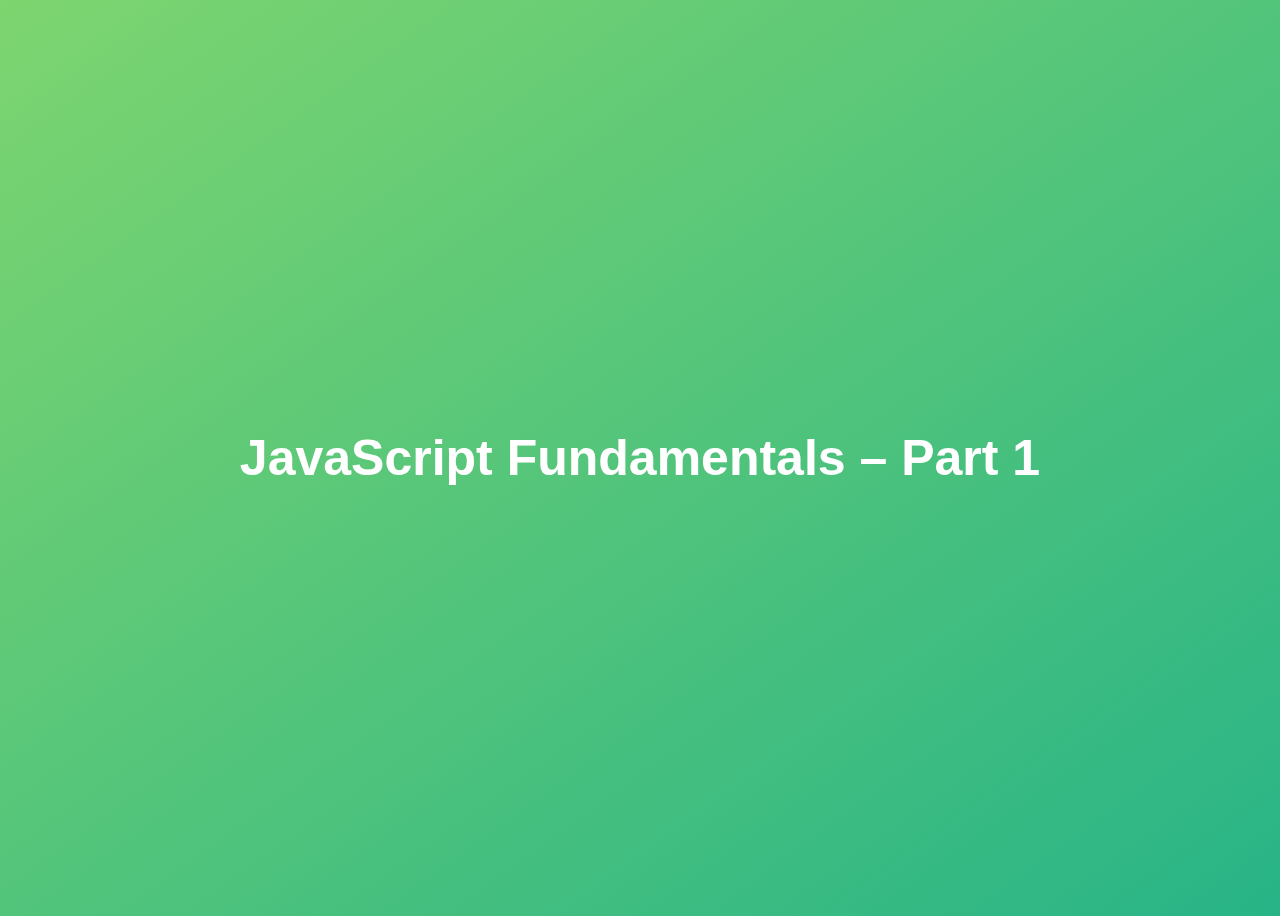
<file: 01-Fundamentals-Part-1/final/index.html>
<!DOCTYPE html>
<html lang="en">
  <head>
    <meta charset="UTF-8" />
    <meta name="viewport" content="width=device-width, initial-scale=1.0" />
    <meta http-equiv="X-UA-Compatible" content="ie=edge" />
    <title>JavaScript Fundamentals – Part 1</title>
    <style>
      body {
        height: 100vh;
        display: flex;
        align-items: center;
        background: linear-gradient(to top left, #28b487, #7dd56f);
      }
      h1 {
        font-family: sans-serif;
        font-size: 50px;
        line-height: 1.3;
        width: 100%;
        padding: 30px;
        text-align: center;
        color: white;
      }
    </style>
  </head>
  <body>
    <h1>JavaScript Fundamentals – Part 1</h1>

    <script src="script.js"></script>
  </body>
</html>
</file>
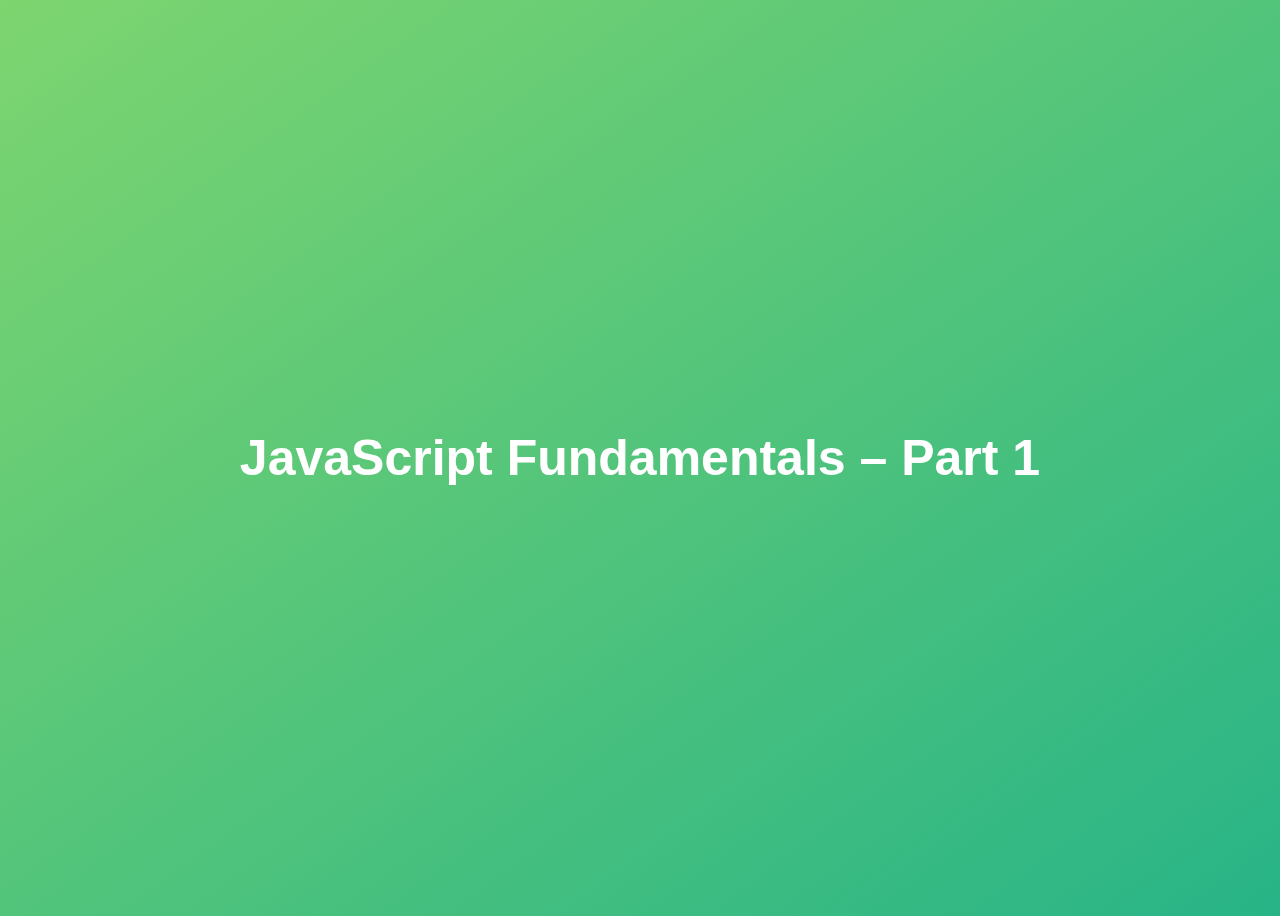
<file: 01-Fundamentals-Part-1/starter/index.html>
<!DOCTYPE html>
<html lang="en">

<head>
  <meta charset="UTF-8" />
  <meta name="viewport" content="width=device-width, initial-scale=1.0" />
  <meta http-equiv="X-UA-Compatible" content="ie=edge" />
  <title>JavaScript Fundamentals – Part 1</title>
  <style>
    body {
      height: 100vh;
      display: flex;
      align-items: center;
      background: linear-gradient(to top left, #28b487, #7dd56f);
    }

    h1 {
      font-family: sans-serif;
      font-size: 50px;
      line-height: 1.3;
      width: 100%;
      padding: 30px;
      text-align: center;
      color: white;
    }
  </style>
</head>

<body>
  <h1>JavaScript Fundamentals – Part 1</h1>

  <script src="script.js"></script>

</body>

</html>
</file>
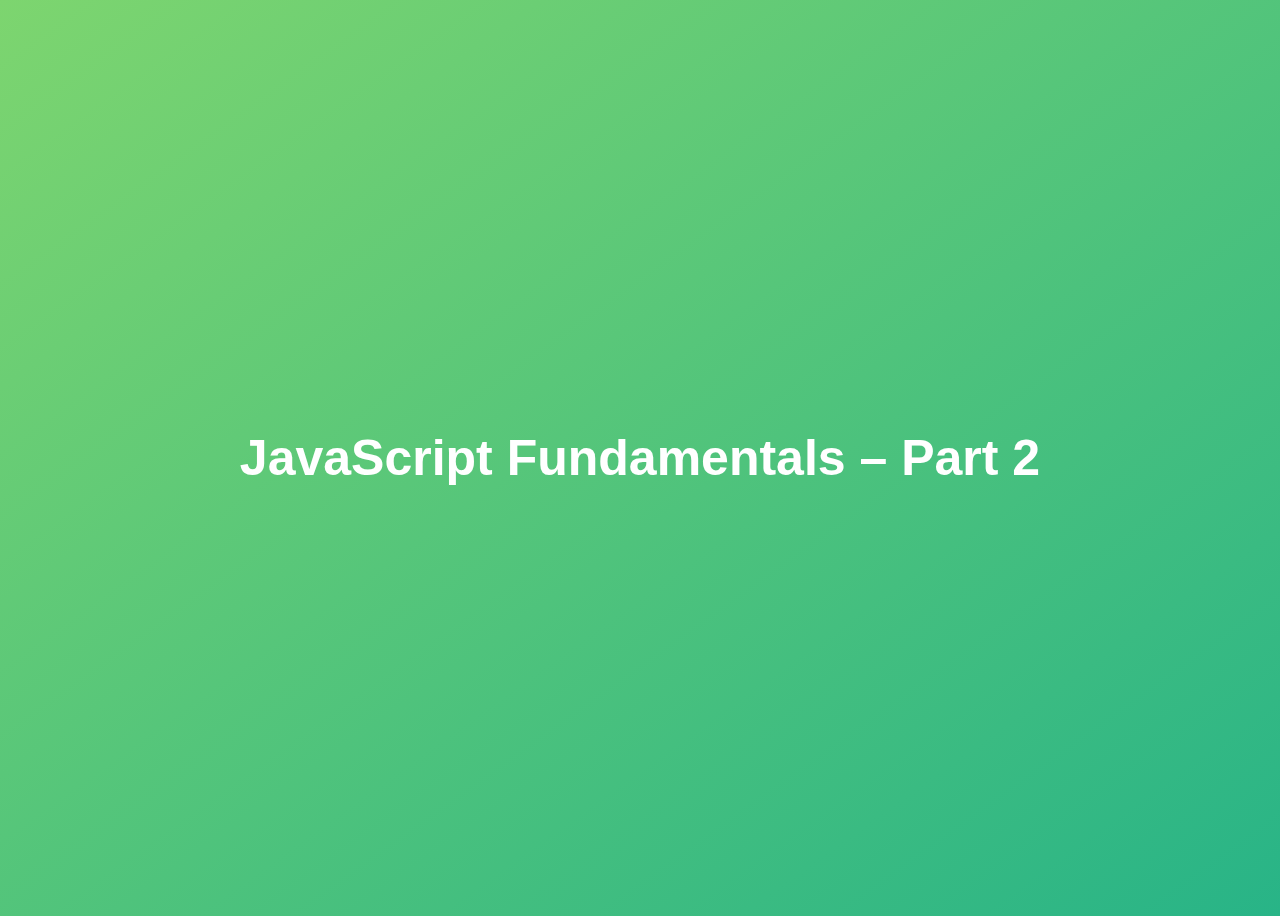
<file: 02-Fundamentals-Part-2/final/index.html>
<!DOCTYPE html>
<html lang="en">
  <head>
    <meta charset="UTF-8" />
    <meta name="viewport" content="width=device-width, initial-scale=1.0" />
    <meta http-equiv="X-UA-Compatible" content="ie=edge" />
    <title>JavaScript Fundamentals – Part 2</title>
    <style>
      body {
        height: 100vh;
        display: flex;
        align-items: center;
        background: linear-gradient(to top left, #28b487, #7dd56f);
      }
      h1 {
        font-family: sans-serif;
        font-size: 50px;
        line-height: 1.3;
        width: 100%;
        padding: 30px;
        text-align: center;
        color: white;
      }
    </style>
  </head>
  <body>
    <h1>JavaScript Fundamentals – Part 2</h1>
    <script src="script.js"></script>
  </body>
</html>
</file>
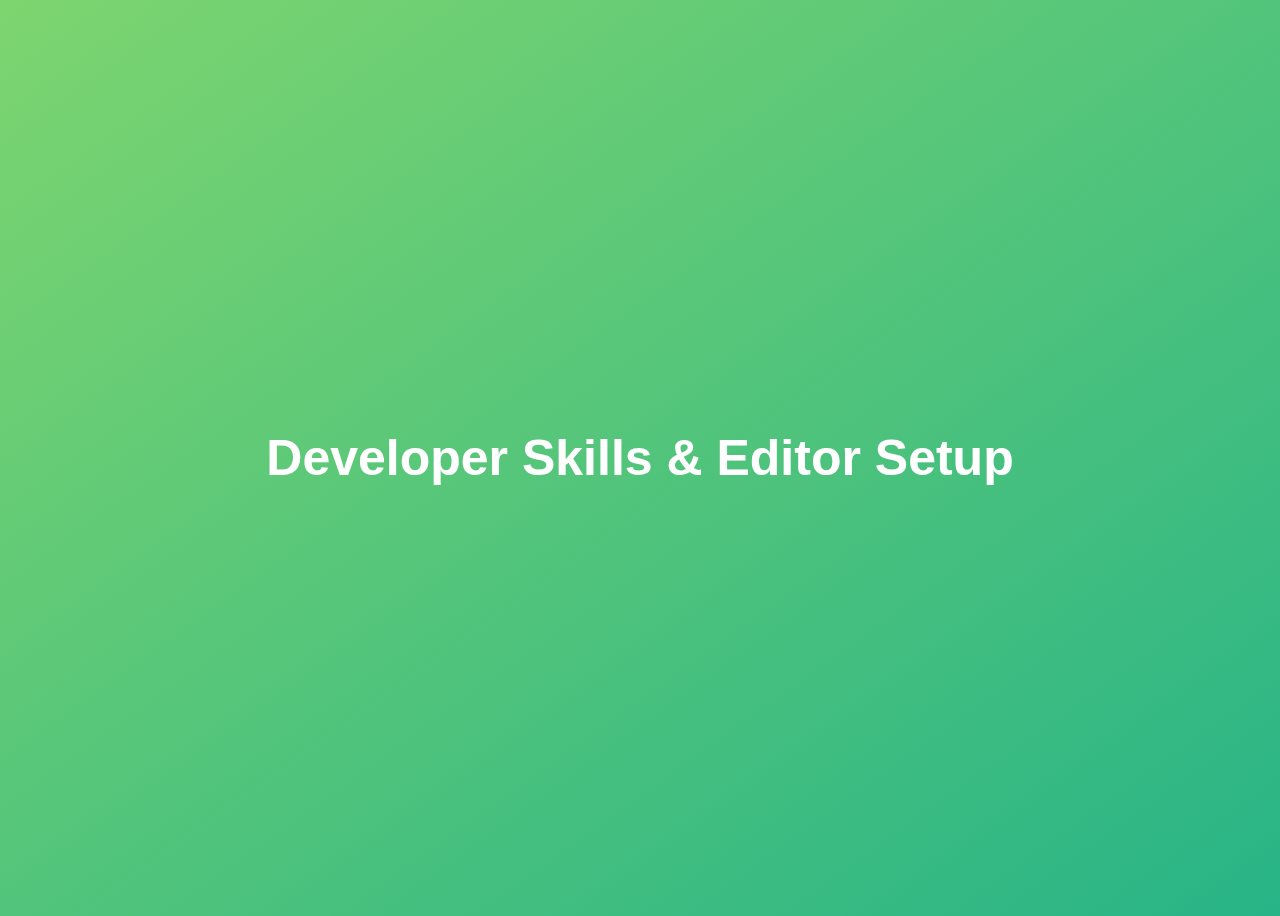
<file: 03-Developer-Skills/final/index.html>
<!DOCTYPE html>
<html lang="en">
  <head>
    <meta charset="UTF-8" />
    <meta name="viewport" content="width=device-width, initial-scale=1.0" />
    <meta http-equiv="X-UA-Compatible" content="ie=edge" />
    <title>Developer Skills & Editor Setup</title>
    <style>
      body {
        height: 100vh;
        display: flex;
        align-items: center;
        background: linear-gradient(to top left, #28b487, #7dd56f);
      }
      h1 {
        font-family: sans-serif;
        font-size: 50px;
        line-height: 1.3;
        width: 100%;
        padding: 30px;
        text-align: center;
        color: white;
      }
    </style>
  </head>
  <body>
    <h1>Developer Skills & Editor Setup</h1>
    <script src="script.js"></script>
  </body>
</html>
</file>
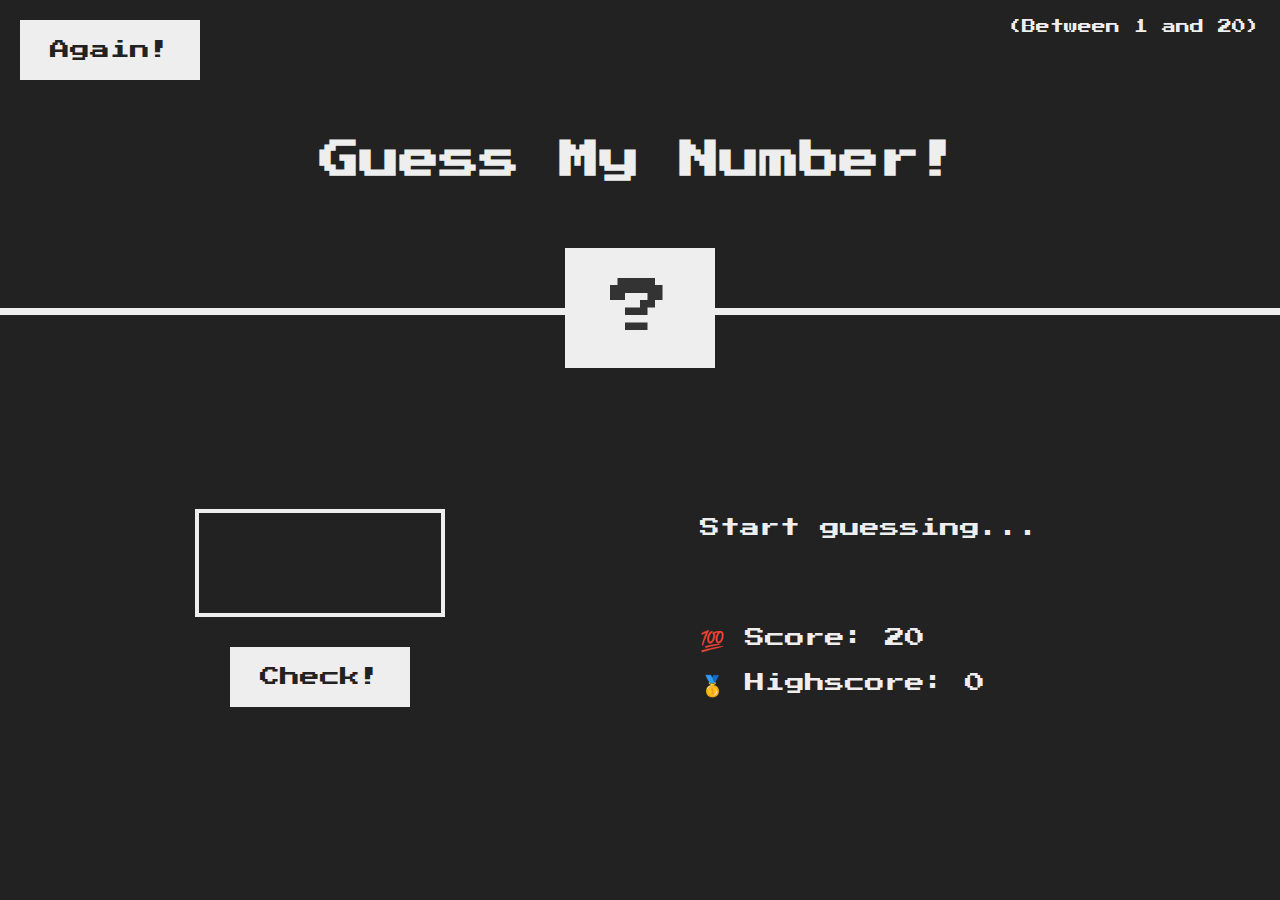
<file: 05-Guess-My-Number/final/index.html>
<!DOCTYPE html>
<html lang="en">
  <head>
    <meta charset="UTF-8" />
    <meta name="viewport" content="width=device-width, initial-scale=1.0" />
    <meta http-equiv="X-UA-Compatible" content="ie=edge" />
    <link rel="stylesheet" href="style.css" />
    <title>Guess My Number!</title>
  </head>
  <body>
    <header>
      <h1>Guess My Number!</h1>
      <p class="between">(Between 1 and 20)</p>
      <button class="btn again">Again!</button>
      <div class="number">?</div>
    </header>
    <main>
      <section class="left">
        <input type="number" class="guess" />
        <button class="btn check">Check!</button>
      </section>
      <section class="right">
        <p class="message">Start guessing...</p>
        <p class="label-score">💯 Score: <span class="score">20</span></p>
        <p class="label-highscore">
          🥇 Highscore: <span class="highscore">0</span>
        </p>
      </section>
    </main>
    <script src="script.js"></script>
  </body>
</html>
</file>
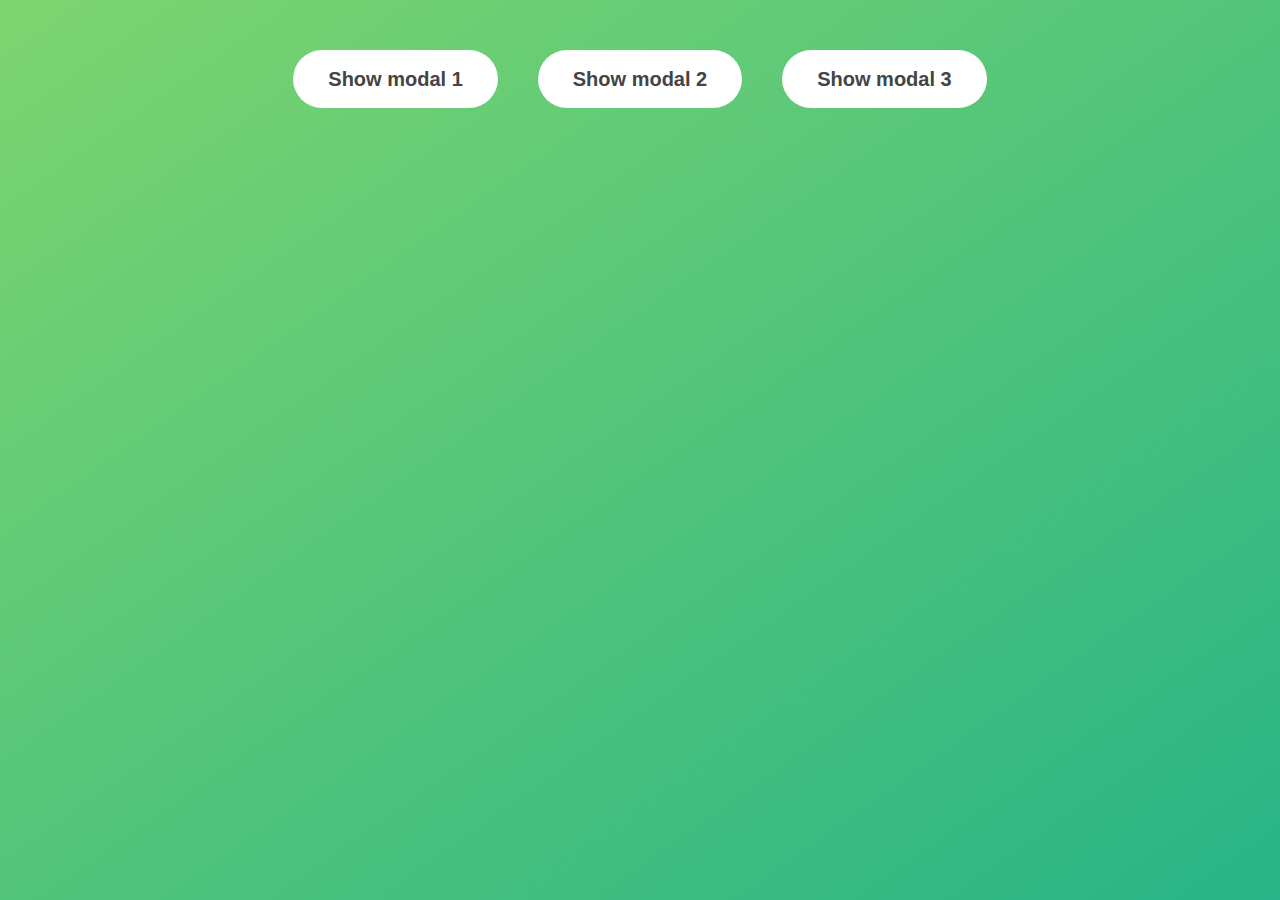
<file: 06-Modal/final/index.html>
<!DOCTYPE html>
<html lang="en">
  <head>
    <meta charset="UTF-8" />
    <meta name="viewport" content="width=device-width, initial-scale=1.0" />
    <meta http-equiv="X-UA-Compatible" content="ie=edge" />
    <link rel="stylesheet" href="style.css" />
    <title>Modal window</title>
  </head>
  <body>
    <button class="show-modal">Show modal 1</button>
    <button class="show-modal">Show modal 2</button>
    <button class="show-modal">Show modal 3</button>

    <div class="modal hidden">
      <button class="close-modal">&times;</button>
      <h1>I'm a modal window 😍</h1>
      <p>
        Lorem ipsum dolor sit amet, consectetur adipisicing elit, sed do eiusmod
        tempor incididunt ut labore et dolore magna aliqua. Ut enim ad minim
        veniam, quis nostrud exercitation ullamco laboris nisi ut aliquip ex ea
        commodo consequat. Duis aute irure dolor in reprehenderit in voluptate
        velit esse cillum dolore eu fugiat nulla pariatur. Excepteur sint
        occaecat cupidatat non proident, sunt in culpa qui officia deserunt
        mollit anim id est laborum.
      </p>
    </div>
    <div class="overlay hidden"></div>

    <script src="script.js"></script>
  </body>
</html>
</file>
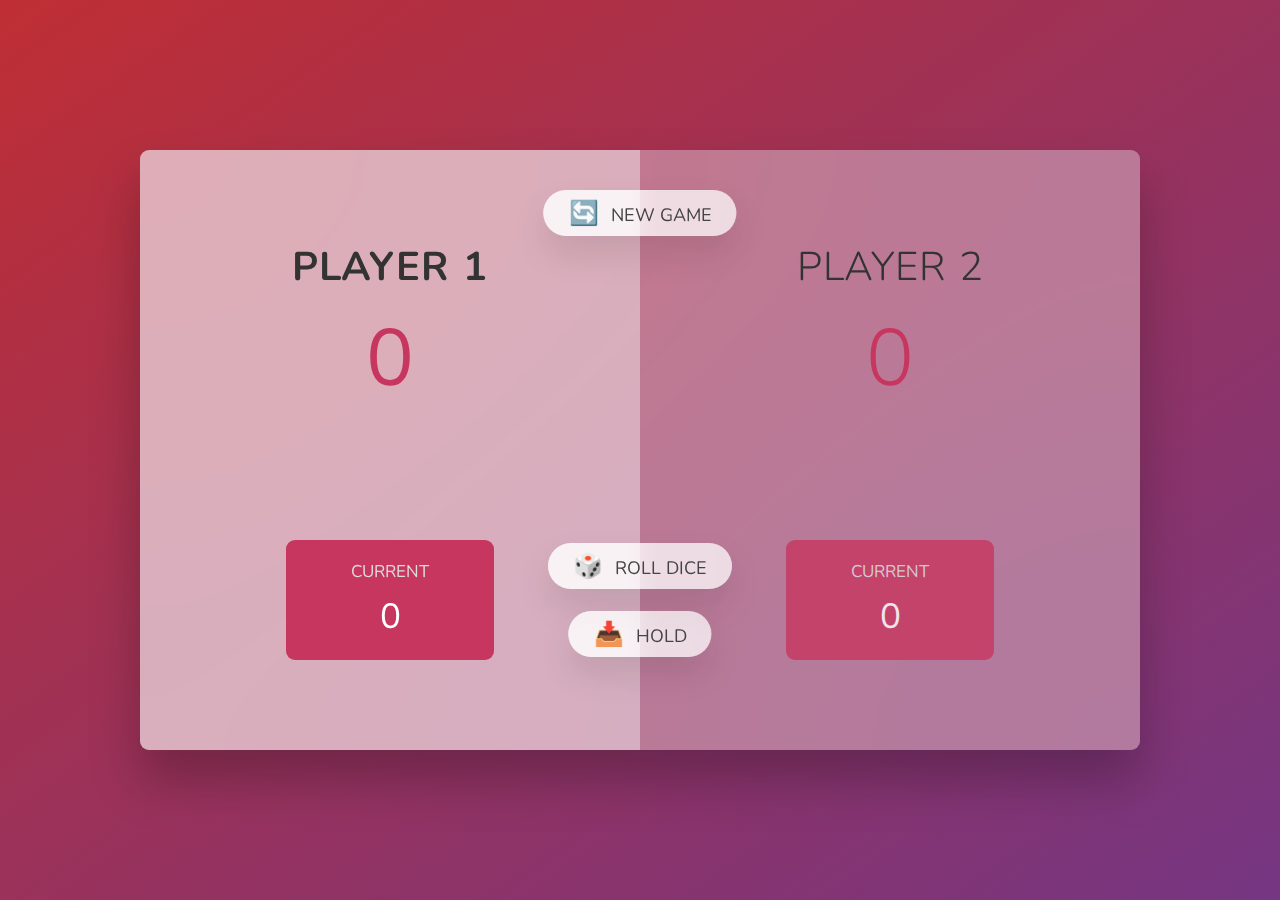
<file: 07-Pig-Game/final/index.html>
<!DOCTYPE html>
<html lang="en">
  <head>
    <meta charset="UTF-8" />
    <meta name="viewport" content="width=device-width, initial-scale=1.0" />
    <meta http-equiv="X-UA-Compatible" content="ie=edge" />
    <link rel="stylesheet" href="style.css" />
    <title>Pig Game</title>
  </head>
  <body>
    <main>
      <section class="player player--0 player--active">
        <h2 class="name" id="name--0">Player 1</h2>
        <p class="score" id="score--0">43</p>
        <div class="current">
          <p class="current-label">Current</p>
          <p class="current-score" id="current--0">0</p>
        </div>
      </section>
      <section class="player player--1">
        <h2 class="name" id="name--1">Player 2</h2>
        <p class="score" id="score--1">24</p>
        <div class="current">
          <p class="current-label">Current</p>
          <p class="current-score" id="current--1">0</p>
        </div>
      </section>

      <img src="dice-5.png" alt="Playing dice" class="dice" />
      <button class="btn btn--new">🔄 New game</button>
      <button class="btn btn--roll">🎲 Roll dice</button>
      <button class="btn btn--hold">📥 Hold</button>
    </main>
    <script src="script.js"></script>
  </body>
</html>
</file>
<file: 05-Guess-My-Number/final/style.css>
@import url('https://fonts.googleapis.com/css?family=Press+Start+2P&display=swap');

* {
  margin: 0;
  padding: 0;
  box-sizing: inherit;
}

html {
  font-size: 62.5%;
  box-sizing: border-box;
}

body {
  font-family: 'Press Start 2P', sans-serif;
  color: #eee;
  background-color: #222;
  /* background-color: #60b347; */
}

/* LAYOUT */
header {
  position: relative;
  height: 35vh;
  border-bottom: 7px solid #eee;
}

main {
  height: 65vh;
  color: #eee;
  display: flex;
  align-items: center;
  justify-content: space-around;
}

.left {
  width: 52rem;
  display: flex;
  flex-direction: column;
  align-items: center;
}

.right {
  width: 52rem;
  font-size: 2rem;
}

/* ELEMENTS STYLE */
h1 {
  font-size: 4rem;
  text-align: center;
  position: absolute;
  width: 100%;
  top: 52%;
  left: 50%;
  transform: translate(-50%, -50%);
}

.number {
  background: #eee;
  color: #333;
  font-size: 6rem;
  width: 15rem;
  padding: 3rem 0rem;
  text-align: center;
  position: absolute;
  bottom: 0;
  left: 50%;
  transform: translate(-50%, 50%);
}

.between {
  font-size: 1.4rem;
  position: absolute;
  top: 2rem;
  right: 2rem;
}

.again {
  position: absolute;
  top: 2rem;
  left: 2rem;
}

.guess {
  background: none;
  border: 4px solid #eee;
  font-family: inherit;
  color: inherit;
  font-size: 5rem;
  padding: 2.5rem;
  width: 25rem;
  text-align: center;
  display: block;
  margin-bottom: 3rem;
}

.btn {
  border: none;
  background-color: #eee;
  color: #222;
  font-size: 2rem;
  font-family: inherit;
  padding: 2rem 3rem;
  cursor: pointer;
}

.btn:hover {
  background-color: #ccc;
}

.message {
  margin-bottom: 8rem;
  height: 3rem;
}

.label-score {
  margin-bottom: 2rem;
}
</file>
<file: 06-Modal/final/style.css>
* {
  margin: 0;
  padding: 0;
  box-sizing: inherit;
}

html {
  font-size: 62.5%;
  box-sizing: border-box;
}

body {
  font-family: sans-serif;
  color: #333;
  line-height: 1.5;
  height: 100vh;
  position: relative;
  display: flex;
  align-items: flex-start;
  justify-content: center;
  background: linear-gradient(to top left, #28b487, #7dd56f);
}

.show-modal {
  font-size: 2rem;
  font-weight: 600;
  padding: 1.75rem 3.5rem;
  margin: 5rem 2rem;
  border: none;
  background-color: #fff;
  color: #444;
  border-radius: 10rem;
  cursor: pointer;
}

.close-modal {
  position: absolute;
  top: 1.2rem;
  right: 2rem;
  font-size: 5rem;
  color: #333;
  cursor: pointer;
  border: none;
  background: none;
}

h1 {
  font-size: 2.5rem;
  margin-bottom: 2rem;
}

p {
  font-size: 1.8rem;
}

/* -------------------------- */
/* CLASSES TO MAKE MODAL WORK */
.hidden {
  display: none;
}

.modal {
  position: absolute;
  top: 50%;
  left: 50%;
  transform: translate(-50%, -50%);
  width: 70%;

  background-color: white;
  padding: 6rem;
  border-radius: 5px;
  box-shadow: 0 3rem 5rem rgba(0, 0, 0, 0.3);
  z-index: 10;
}

.overlay {
  position: absolute;
  top: 0;
  left: 0;
  width: 100%;
  height: 100%;
  background-color: rgba(0, 0, 0, 0.6);
  backdrop-filter: blur(3px);
  z-index: 5;
}
</file>
<file: 07-Pig-Game/final/style.css>
@import url('https://fonts.googleapis.com/css2?family=Nunito&display=swap');

* {
  margin: 0;
  padding: 0;
  box-sizing: inherit;
}

html {
  font-size: 62.5%;
  box-sizing: border-box;
}

body {
  font-family: 'Nunito', sans-serif;
  font-weight: 400;
  height: 100vh;
  color: #333;
  background-image: linear-gradient(to top left, #753682 0%, #bf2e34 100%);
  display: flex;
  align-items: center;
  justify-content: center;
}

/* LAYOUT */
main {
  position: relative;
  width: 100rem;
  height: 60rem;
  background-color: rgba(255, 255, 255, 0.35);
  backdrop-filter: blur(200px);
  filter: blur();
  box-shadow: 0 3rem 5rem rgba(0, 0, 0, 0.25);
  border-radius: 9px;
  overflow: hidden;
  display: flex;
}

.player {
  flex: 50%;
  padding: 9rem;
  display: flex;
  flex-direction: column;
  align-items: center;
  transition: all 0.75s;
}

/* ELEMENTS */
.name {
  position: relative;
  font-size: 4rem;
  text-transform: uppercase;
  letter-spacing: 1px;
  word-spacing: 2px;
  font-weight: 300;
  margin-bottom: 1rem;
}

.score {
  font-size: 8rem;
  font-weight: 300;
  color: #c7365f;
  margin-bottom: auto;
}

.player--active {
  background-color: rgba(255, 255, 255, 0.4);
}
.player--active .name {
  font-weight: 700;
}
.player--active .score {
  font-weight: 400;
}

.player--active .current {
  opacity: 1;
}

.current {
  background-color: #c7365f;
  opacity: 0.8;
  border-radius: 9px;
  color: #fff;
  width: 65%;
  padding: 2rem;
  text-align: center;
  transition: all 0.75s;
}

.current-label {
  text-transform: uppercase;
  margin-bottom: 1rem;
  font-size: 1.7rem;
  color: #ddd;
}

.current-score {
  font-size: 3.5rem;
}

/* ABSOLUTE POSITIONED ELEMENTS */
.btn {
  position: absolute;
  left: 50%;
  transform: translateX(-50%);
  color: #444;
  background: none;
  border: none;
  font-family: inherit;
  font-size: 1.8rem;
  text-transform: uppercase;
  cursor: pointer;
  font-weight: 400;
  transition: all 0.2s;

  background-color: white;
  background-color: rgba(255, 255, 255, 0.6);
  backdrop-filter: blur(10px);

  padding: 0.7rem 2.5rem;
  border-radius: 50rem;
  box-shadow: 0 1.75rem 3.5rem rgba(0, 0, 0, 0.1);
}

.btn::first-letter {
  font-size: 2.4rem;
  display: inline-block;
  margin-right: 0.7rem;
}

.btn--new {
  top: 4rem;
}
.btn--roll {
  top: 39.3rem;
}
.btn--hold {
  top: 46.1rem;
}

.btn:active {
  transform: translate(-50%, 3px);
  box-shadow: 0 1rem 2rem rgba(0, 0, 0, 0.15);
}

.btn:focus {
  outline: none;
}

.dice {
  position: absolute;
  left: 50%;
  top: 16.5rem;
  transform: translateX(-50%);
  height: 10rem;
  box-shadow: 0 2rem 5rem rgba(0, 0, 0, 0.2);
}

.player--winner {
  background-color: #2f2f2f;
}

.player--winner .name {
  font-weight: 700;
  color: #c7365f;
}

.hidden {
  display: none;
}
</file>
